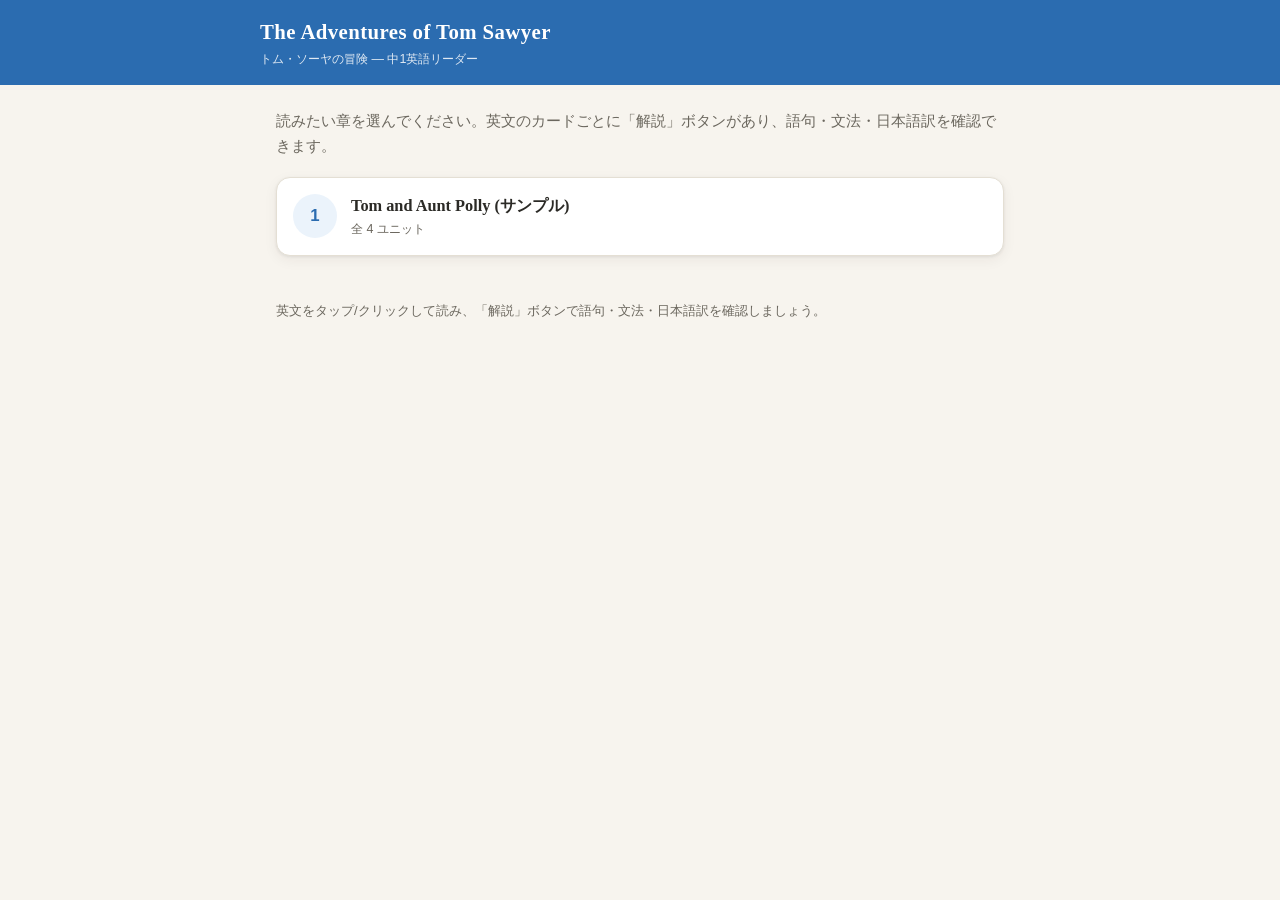
<file: index.html>
<!DOCTYPE html>
<html lang="ja">
<head>
<meta charset="UTF-8">
<meta name="viewport" content="width=device-width, initial-scale=1.0">
<title>トム・ソーヤの冒険 — 中1英語リーダー</title>
<link rel="icon" href="data:,">
<link rel="stylesheet" href="css/style.css">
</head>
<body>
<header class="site-header">
  <a class="site-title" href="#/">
    <span class="site-title-en">The Adventures of Tom Sawyer</span>
    <span class="site-title-ja">トム・ソーヤの冒険 — 中1英語リーダー</span>
  </a>
</header>

<main id="app" class="app">
  <p class="loading">読み込み中…</p>
</main>

<footer class="site-footer">
  <p>英文をタップ/クリックして読み、「解説」ボタンで語句・文法・日本語訳を確認しましょう。</p>
</footer>

<script src="js/app.js"></script>
</body>
</html>
</file>
<file: css/style.css>
:root {
  --bg: #f7f4ee;
  --card: #ffffff;
  --ink: #2b2a26;
  --ink-soft: #6b675e;
  --line: #e4dfd4;
  --accent: #c05621;        /* Tom's fence-paint orange */
  --accent-soft: #fdf0e6;
  --river: #2b6cb0;         /* Mississippi blue */
  --river-soft: #ebf3fb;
  --grass: #2f7d4f;
  --grass-soft: #eaf5ee;
  --radius: 14px;
  --shadow: 0 1px 3px rgba(43, 42, 38, 0.08), 0 4px 14px rgba(43, 42, 38, 0.06);
}

* { box-sizing: border-box; }

html { -webkit-text-size-adjust: 100%; }

body {
  margin: 0;
  background: var(--bg);
  color: var(--ink);
  font-family: "Hiragino Kaku Gothic ProN", "Hiragino Sans", "Noto Sans JP", "Yu Gothic", sans-serif;
  line-height: 1.7;
}

/* ---------- header / footer ---------- */

.site-header {
  background: var(--river);
  padding: 14px 16px;
}

.site-title {
  display: block;
  max-width: 760px;
  margin: 0 auto;
  color: #fff;
  text-decoration: none;
}

.site-title-en {
  display: block;
  font-family: Georgia, "Times New Roman", serif;
  font-size: 1.15rem;
  font-weight: bold;
  letter-spacing: 0.02em;
}

.site-title-ja {
  display: block;
  font-size: 0.78rem;
  opacity: 0.85;
}

.site-footer {
  max-width: 760px;
  margin: 0 auto;
  padding: 24px 16px 40px;
  color: var(--ink-soft);
  font-size: 0.8rem;
}

/* ---------- layout ---------- */

.app {
  max-width: 760px;
  margin: 0 auto;
  padding: 20px 16px 8px;
}

.loading,
.error {
  color: var(--ink-soft);
  text-align: center;
  padding: 40px 0;
}

.error strong { color: var(--accent); }

/* ---------- TOC ---------- */

.toc-lead {
  margin: 4px 0 18px;
  font-size: 0.92rem;
  color: var(--ink-soft);
}

.toc-list {
  list-style: none;
  margin: 0;
  padding: 0;
  display: grid;
  gap: 12px;
}

.toc-item a {
  display: flex;
  align-items: center;
  gap: 14px;
  background: var(--card);
  border: 1px solid var(--line);
  border-radius: var(--radius);
  box-shadow: var(--shadow);
  padding: 14px 16px;
  text-decoration: none;
  color: var(--ink);
  transition: transform 0.08s ease, border-color 0.08s ease;
}

.toc-item a:active { transform: scale(0.99); }
.toc-item a:hover { border-color: var(--river); }

.toc-num {
  flex: none;
  width: 44px;
  height: 44px;
  border-radius: 50%;
  background: var(--river-soft);
  color: var(--river);
  font-weight: bold;
  display: flex;
  align-items: center;
  justify-content: center;
  font-size: 1.05rem;
}

.toc-title-en {
  display: block;
  font-family: Georgia, "Times New Roman", serif;
  font-weight: bold;
  font-size: 1.02rem;
}

.toc-meta {
  display: block;
  font-size: 0.78rem;
  color: var(--ink-soft);
}

/* ---------- reader ---------- */

.reader-top {
  display: flex;
  align-items: baseline;
  justify-content: space-between;
  gap: 10px;
  flex-wrap: wrap;
  margin-bottom: 6px;
}

.chapter-label {
  color: var(--accent);
  font-weight: bold;
  font-size: 0.85rem;
  letter-spacing: 0.05em;
}

.chapter-title {
  margin: 0 0 4px;
  font-family: Georgia, "Times New Roman", serif;
  font-size: 1.45rem;
  line-height: 1.35;
}

.chapter-progress {
  color: var(--ink-soft);
  font-size: 0.8rem;
}

.reader-tools {
  display: flex;
  gap: 8px;
  margin: 12px 0 18px;
}

.tool-btn {
  appearance: none;
  border: 1px solid var(--line);
  background: var(--card);
  color: var(--ink-soft);
  border-radius: 999px;
  padding: 6px 14px;
  font-size: 0.82rem;
  cursor: pointer;
}

.tool-btn:hover { border-color: var(--river); color: var(--river); }

/* ---------- unit card ---------- */

.unit-list {
  display: grid;
  gap: 14px;
}

.unit-card {
  background: var(--card);
  border: 1px solid var(--line);
  border-radius: var(--radius);
  box-shadow: var(--shadow);
  padding: 16px 16px 14px;
}

.unit-head {
  display: flex;
  gap: 12px;
  align-items: flex-start;
}

.unit-no {
  flex: none;
  margin-top: 3px;
  font-size: 0.72rem;
  font-weight: bold;
  color: var(--river);
  background: var(--river-soft);
  border-radius: 6px;
  padding: 2px 7px;
}

.unit-en {
  margin: 0;
  font-family: Georgia, "Times New Roman", serif;
  font-size: 1.18rem;
  line-height: 1.65;
}

.unit-actions {
  margin-top: 10px;
  text-align: right;
}

.explain-btn {
  appearance: none;
  border: none;
  background: var(--accent);
  color: #fff;
  font-weight: bold;
  font-size: 0.88rem;
  border-radius: 999px;
  padding: 8px 20px;
  cursor: pointer;
  transition: opacity 0.1s ease;
}

.explain-btn:active { opacity: 0.85; }

.explain-btn[aria-expanded="true"] {
  background: var(--card);
  color: var(--accent);
  border: 1px solid var(--accent);
  padding: 7px 19px;
}

/* ---------- explanation panel ---------- */

.explain-panel {
  display: none;
  margin-top: 12px;
  border-top: 1px dashed var(--line);
  padding-top: 12px;
}

.explain-panel.open { display: block; animation: fadeIn 0.18s ease; }

@keyframes fadeIn {
  from { opacity: 0; transform: translateY(-4px); }
  to   { opacity: 1; transform: none; }
}

.explain-section { margin-bottom: 12px; }
.explain-section:last-child { margin-bottom: 2px; }

.explain-heading {
  display: inline-block;
  font-size: 0.75rem;
  font-weight: bold;
  border-radius: 6px;
  padding: 2px 8px;
  margin: 0 0 6px;
}

.heading-vocab   { background: var(--grass-soft); color: var(--grass); }
.heading-grammar { background: var(--accent-soft); color: var(--accent); }
.heading-ja      { background: var(--river-soft); color: var(--river); }

.vocab-list {
  list-style: none;
  margin: 0;
  padding: 0;
  font-size: 0.9rem;
}

.vocab-list li {
  display: flex;
  gap: 8px;
  align-items: baseline;
  padding: 2px 0;
}

.vocab-word {
  font-family: Georgia, "Times New Roman", serif;
  font-weight: bold;
  white-space: nowrap;
}

.vocab-pos {
  flex: none;
  font-size: 0.7rem;
  color: var(--ink-soft);
  border: 1px solid var(--line);
  border-radius: 4px;
  padding: 0 4px;
  white-space: nowrap;
}

.explain-text, .ja-text {
  margin: 0;
  font-size: 0.92rem;
}

.ja-text { font-weight: 500; }

/* ---------- chapter nav ---------- */

.chapter-nav {
  display: flex;
  justify-content: space-between;
  gap: 10px;
  margin-top: 26px;
}

.chapter-nav a,
.chapter-nav .nav-spacer {
  flex: 1;
}

.chapter-nav a {
  display: block;
  text-align: center;
  background: var(--card);
  border: 1px solid var(--line);
  border-radius: var(--radius);
  padding: 12px 10px;
  text-decoration: none;
  color: var(--river);
  font-weight: bold;
  font-size: 0.9rem;
}

.chapter-nav a:hover { border-color: var(--river); }

.back-to-toc {
  display: inline-block;
  margin-bottom: 14px;
  color: var(--ink-soft);
  text-decoration: none;
  font-size: 0.85rem;
}

.back-to-toc:hover { color: var(--river); }

@media (min-width: 600px) {
  .site-title-en { font-size: 1.3rem; }
  .unit-en { font-size: 1.24rem; }
}
</file>
